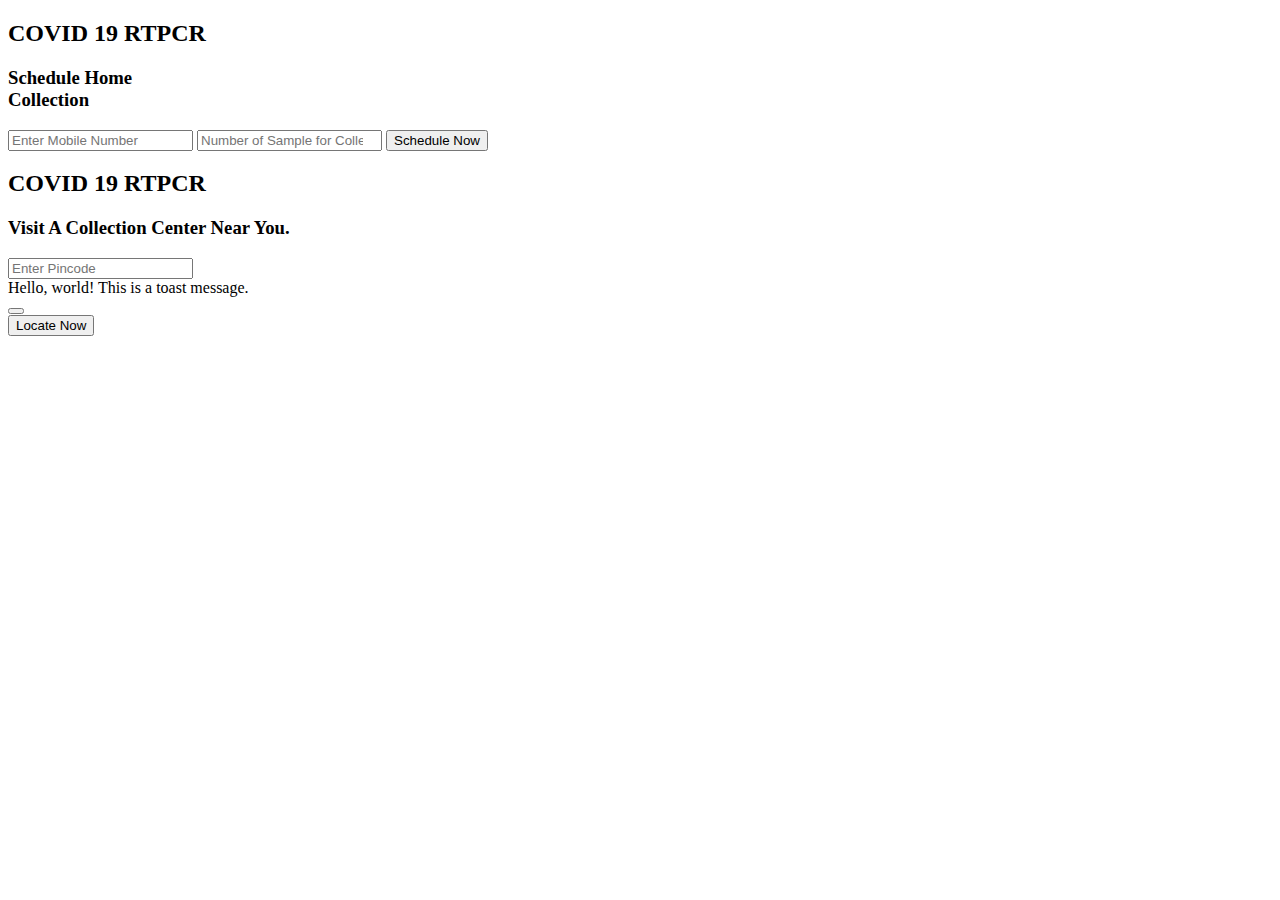
<file: page1.html>
<!DOCTYPE html>
<html lang="en">
<head>
    <meta charset="UTF-8">
    <meta http-equiv="X-UA-Compatible" content="IE=edge">
    <meta name="viewport" content="width=device-width, initial-scale=1.0">
    <title>Form1</title>
    <link rel="stylesheet" href="style.css">
    <link href="https://cdn.jsdelivr.net/npm/bootstrap@5.0.0-beta3/dist/css/bootstrap.min.css" rel="stylesheet" integrity="sha384-eOJMYsd53ii+scO/bJGFsiCZc+5NDVN2yr8+0RDqr0Ql0h+rP48ckxlpbzKgwra6" crossorigin="anonymous">
    <script src="https://cdn.jsdelivr.net/npm/@popperjs/core@2.9.1/dist/umd/popper.min.js" integrity="sha384-SR1sx49pcuLnqZUnnPwx6FCym0wLsk5JZuNx2bPPENzswTNFaQU1RDvt3wT4gWFG" crossorigin="anonymous"></script>
    <script src="https://cdn.jsdelivr.net/npm/bootstrap@5.0.0-beta3/dist/js/bootstrap.min.js" integrity="sha384-j0CNLUeiqtyaRmlzUHCPZ+Gy5fQu0dQ6eZ/xAww941Ai1SxSY+0EQqNXNE6DZiVc" crossorigin="anonymous"></script>

</head>
<body>
    <div class="row">
        <div class="col-6 yellow-bg ">
            <h2 class="black-bg-heading">COVID 19 RTPCR</h2>
            <h3 class="big-text">Schedule Home <br> Collection</h3>
            <form>
                <input type="text" placeholder="Enter Mobile Number" class="input-white">
                <input type="number" placeholder="Number of Sample for Collection" class="input-white" maxlength="2" size="2">
                <button type="submit" class="btn-black">Schedule Now</button>
            </form>
        </div>
                <div class="col-6 white-bg ">
            <h2 class="black-bg-heading">COVID 19 RTPCR</h2>
            <h3 class="big-text">Visit A Collection Center Near You.</h3>
            <form>
                <input type="text" placeholder="Enter Pincode" class="input-yellow">
                <div class="toast align-items-center" role="alert" aria-live="assertive" aria-atomic="true">
                    <div class="d-flex">
                      <div class="toast-body">
                      Hello, world! This is a toast message.
                     </div>
                      <button type="button" class="btn-close me-2 m-auto" data-bs-dismiss="toast" aria-label="Close"></button>
                    </div>
                  </div>
              
                <button type="submit" class="btn-black">Locate Now</button>
            </form>
        </div>
    </div>
</body>
</html>
</file>
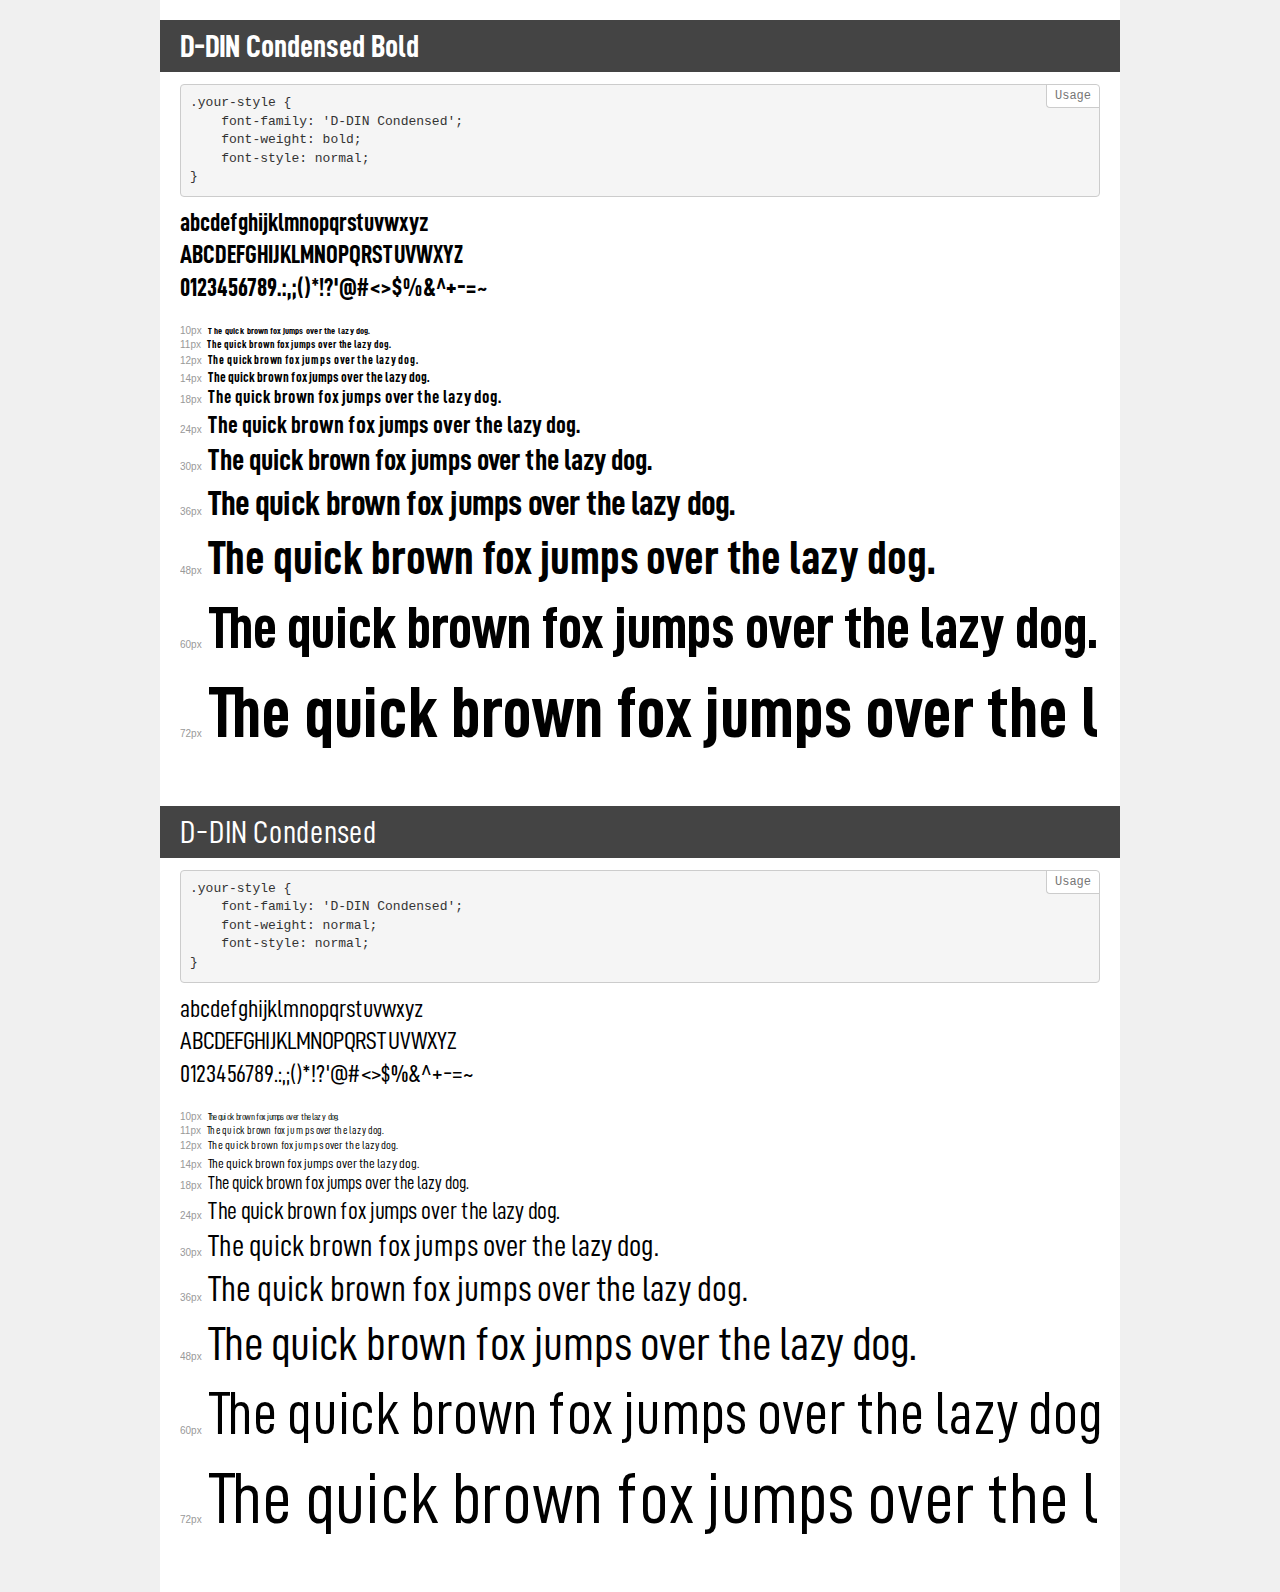
<file: font/demo.html>
<!DOCTYPE html>
<html lang="en">
<head>
    <meta charset="utf-8">
    <meta http-equiv="X-UA-Compatible" content="IE=edge">
    <meta name="viewport" content="width=device-width, initial-scale=1">
    <meta name="robots" content="noindex, noarchive">
    <meta name="format-detection" content="telephone=no">
    <title>Transfonter demo</title>
    <link href="stylesheet.css" rel="stylesheet">
    <style>
        /*
        http://meyerweb.com/eric/tools/css/reset/
        v2.0 | 20110126
        License: none (public domain)
        */
        html, body, div, span, applet, object, iframe,
        h1, h2, h3, h4, h5, h6, p, blockquote, pre,
        a, abbr, acronym, address, big, cite, code,
        del, dfn, em, img, ins, kbd, q, s, samp,
        small, strike, strong, sub, sup, tt, var,
        b, u, i, center,
        dl, dt, dd, ol, ul, li,
        fieldset, form, label, legend,
        table, caption, tbody, tfoot, thead, tr, th, td,
        article, aside, canvas, details, embed,
        figure, figcaption, footer, header, hgroup,
        menu, nav, output, ruby, section, summary,
        time, mark, audio, video {
            margin: 0;
            padding: 0;
            border: 0;
            font-size: 100%;
            font: inherit;
            vertical-align: baseline;
        }
        /* HTML5 display-role reset for older browsers */
        article, aside, details, figcaption, figure,
        footer, header, hgroup, menu, nav, section {
            display: block;
        }
        body {
            line-height: 1;
        }
        ol, ul {
            list-style: none;
        }
        blockquote, q {
            quotes: none;
        }
        blockquote:before, blockquote:after,
        q:before, q:after {
            content: '';
            content: none;
        }
        table {
            border-collapse: collapse;
            border-spacing: 0;
        }
        /* demo styles */
        body {
            background: #f0f0f0;
            color: #000;
        }
        .page {
            background: #fff;
            width: 920px;
            margin: 0 auto;
            padding: 20px 20px 0 20px;
            overflow: hidden;
        }
        .font-container {
            overflow-x: auto;
            overflow-y: hidden;
            margin-bottom: 40px;
            line-height: 1.3;
            white-space: nowrap;
            padding-bottom: 5px;
        }
        h1 {
            position: relative;
            background: #444;
            font-size: 32px;
            color: #fff;
            padding: 10px 20px;
            margin: 0 -20px 12px -20px;
        }
        .letters {
            font-size: 25px;
            margin-bottom: 20px;
        }
        .s10:before {
            content: '10px';
        }
        .s11:before {
            content: '11px';
        }
        .s12:before {
            content: '12px';
        }
        .s14:before {
            content: '14px';
        }
        .s18:before {
            content: '18px';
        }
        .s24:before {
            content: '24px';
        }
        .s30:before {
            content: '30px';
        }
        .s36:before {
            content: '36px';
        }
        .s48:before {
            content: '48px';
        }
        .s60:before {
            content: '60px';
        }
        .s72:before {
            content: '72px';
        }
        .s10:before, .s11:before, .s12:before, .s14:before,
        .s18:before, .s24:before, .s30:before, .s36:before,
        .s48:before, .s60:before, .s72:before {
            font-family: Arial, sans-serif;
            font-size: 10px;
            font-weight: normal;
            font-style: normal;
            color: #999;
            padding-right: 6px;
        }
        pre {
            display: block;
            position: relative;
            padding: 9px;
            margin: 0 0 10px;
            font-family: Monaco, Menlo, Consolas, "Courier New", monospace;
            font-size: 13px;
            line-height: 1.428571429;
            color: #333;
            font-weight: normal;
            font-style: normal;
            background-color: #f5f5f5;
            border: 1px solid #ccc;
            overflow-x: auto;
            border-radius: 4px;
        }
        pre:after {
            display: block;
            position: absolute;
            right: 0;
            top: 0;
            content: 'Usage';
            line-height: 1;
            padding: 5px 8px;
            font-size: 12px;
            color: #767676;
            background-color: #fff;
            border: 1px solid #ccc;
            border-right: none;
            border-top: none;
            border-radius: 0 4px 0 4px;
            z-index: 10;
        }
        /* responsive */
        @media (max-width: 959px) {
            .page {
                width: auto;
                margin: 0;
            }
        }
    </style>
</head>
<body>
<div class="page">
    <div class="demo">
        <h1 style="font-family: 'D-DIN Condensed'; font-weight: bold; font-style: normal;">D-DIN Condensed Bold</h1>
        <pre>.your-style {
    font-family: 'D-DIN Condensed';
    font-weight: bold;
    font-style: normal;
}</pre>
        <div class="font-container" style="font-family: 'D-DIN Condensed'; font-weight: bold; font-style: normal;">
            <p class="letters">
                abcdefghijklmnopqrstuvwxyz<br>
ABCDEFGHIJKLMNOPQRSTUVWXYZ<br>
                0123456789.:,;()*!?'@#<>$%&^+-=~
            </p>
            <p class="s10" style="font-size: 10px;">The quick brown fox jumps over the lazy dog.</p>
            <p class="s11" style="font-size: 11px;">The quick brown fox jumps over the lazy dog.</p>
            <p class="s12" style="font-size: 12px;">The quick brown fox jumps over the lazy dog.</p>
            <p class="s14" style="font-size: 14px;">The quick brown fox jumps over the lazy dog.</p>
            <p class="s18" style="font-size: 18px;">The quick brown fox jumps over the lazy dog.</p>
            <p class="s24" style="font-size: 24px;">The quick brown fox jumps over the lazy dog.</p>
            <p class="s30" style="font-size: 30px;">The quick brown fox jumps over the lazy dog.</p>
            <p class="s36" style="font-size: 36px;">The quick brown fox jumps over the lazy dog.</p>
            <p class="s48" style="font-size: 48px;">The quick brown fox jumps over the lazy dog.</p>
            <p class="s60" style="font-size: 60px;">The quick brown fox jumps over the lazy dog.</p>
            <p class="s72" style="font-size: 72px;">The quick brown fox jumps over the lazy dog.</p>
        </div>
    </div>
    <div class="demo">
        <h1 style="font-family: 'D-DIN Condensed'; font-weight: normal; font-style: normal;">D-DIN Condensed</h1>
        <pre>.your-style {
    font-family: 'D-DIN Condensed';
    font-weight: normal;
    font-style: normal;
}</pre>
        <div class="font-container" style="font-family: 'D-DIN Condensed'; font-weight: normal; font-style: normal;">
            <p class="letters">
                abcdefghijklmnopqrstuvwxyz<br>
ABCDEFGHIJKLMNOPQRSTUVWXYZ<br>
                0123456789.:,;()*!?'@#<>$%&^+-=~
            </p>
            <p class="s10" style="font-size: 10px;">The quick brown fox jumps over the lazy dog.</p>
            <p class="s11" style="font-size: 11px;">The quick brown fox jumps over the lazy dog.</p>
            <p class="s12" style="font-size: 12px;">The quick brown fox jumps over the lazy dog.</p>
            <p class="s14" style="font-size: 14px;">The quick brown fox jumps over the lazy dog.</p>
            <p class="s18" style="font-size: 18px;">The quick brown fox jumps over the lazy dog.</p>
            <p class="s24" style="font-size: 24px;">The quick brown fox jumps over the lazy dog.</p>
            <p class="s30" style="font-size: 30px;">The quick brown fox jumps over the lazy dog.</p>
            <p class="s36" style="font-size: 36px;">The quick brown fox jumps over the lazy dog.</p>
            <p class="s48" style="font-size: 48px;">The quick brown fox jumps over the lazy dog.</p>
            <p class="s60" style="font-size: 60px;">The quick brown fox jumps over the lazy dog.</p>
            <p class="s72" style="font-size: 72px;">The quick brown fox jumps over the lazy dog.</p>
        </div>
    </div>
</div>
</body>
</html>
</file>
<file: style.css>
@import url(./font/stylesheet.css);
@import url("https://fonts.googleapis.com/css2?family=Roboto:wght@700&display=swap");


body{
    overflow-x:hidden;
}
.nav-item {
  font-family: "D-DIN Condensed";
  font-size: 1.3rem;
  font-weight: 600;
  padding: 5px;
}
.nav-item:hover {
  border-bottom: 2px solid black;
}
.navbar {
  background-color: #fff200;
  height:auto;
  width: auto;
  border-bottom: solid 2px #cfc530;
}

nav ul{
    border-right: solid 2px #333;
}

.flag {
  height: 50px;
  width: 50px;
  padding: 5px;
}

.text {
  font-family: "D-DIN Condensed";
  color: black;
  font-size: bold;
}

.call {
  font-family: "D-DIN Condensed";
  font-size: 1.5rem;
  font-weight: bold;
  margin-top: 5px;
  color: black;
}
.main-content {
  background-color: #feed00;
  margin: 0;
}
.sec-left {
  padding: 68px;
}
.sec-left .heading {
  margin: 60px 20px 0 20px;
  font-family: "D-DIN Condensed";
  font-size: 80px;
  font-weight: bold;
  color: black;
}
.sec-left .black-bg {
  background-color: black;
  color: white;
  font-family: "D-DIN Condensed";
  font-size: 2rem;
  text-align: center;
  border-radius: 15px;
  padding: 15px;
  width: fit-content;
  box-shadow: 0px 4px 16px -4px rgba(0, 0, 0, 0.67);
}
.sec-left .small-head {
  margin: 20px;
  font-family: "D-DIN Condensed";
  font-weight: 600;
  font-size: 3.5rem;
  color: black;
  text-transform: uppercase;
  bottom: 0;
  line-height: 0.8;
}
.sec-left .main-head {
  font-family: "D-DIN Condensed";
  font-size: 8rem;
  font-weight: bold;
  color: black;
  margin: 20px 20px;
  padding: 0;
  line-height: 0.8;
}
.sec-left .tagline {
  font-family: "D-DIN Condensed";
  color: black;
  margin-left: 20px;
  font-weight: 600;
  letter-spacing: 1.2;
  line-height: 0.95;
  text-transform: uppercase;
  font-size: 4rem;
}

.home {
  justify-content: center;
  float: left;
  display: flex;
  flex-direction: column;
  align-items: center;
}
.home-btn {
  background-color: #0d6efd;
  box-shadow: 0px 4px 16px -4px rgba(0, 0, 0, 0.5);
  border-radius: 5px;
  text-transform: uppercase;
  text-align: center;
  width:75%;
  color: #ffffff;
  font-family: "D-DIN Condensed";
  font-weight: 500;
  border: 0;
}
.box-1, .box-2, .box-3, .box-4{

  border-radius: 15px;
  box-shadow: 0px 4px 16px -4px rgba(0, 0, 0, 0.5);
  width: 75%;
}
.kiosk {
  justify-content: center;
  float: right;
  display: flex;
  flex-direction: column;
  align-items: center;
}
.text-heading {
  font-family: "D-DIN Condensed";
  color: black;
  font-weight: 600;
  line-height: 0.95;
  font-size: 2rem;
  text-align: center;
  line-height: 1;
  padding: 10px;
}
.left {
  text-align: justify;
}
.bottom {
  margin-bottom: 0px;
}

.display-text {
  padding: 10px;
}
.btn {
  padding: 10px 20px;
  font-family: "D-DIN Condensed";
  font-size: 1rem;
  font-weight: 600;
}

form .text-block {
  box-sizing: border-box;
  display: flex;
  height: 64px;
  border: 1px solid rgba(166, 177, 198, 0.5);
  border-radius: 5px;
  background-color: #ffffff;
  box-shadow: inset 0 1px 3px 0 rgba(0, 0, 0, 0.3);
  margin-bottom: 16px;
  padding-left: 20px;
}
.text-block::placeholder {
  height: 21px;
  color: #4a4a4a;
  font-family: "D-DIN Condensed";
  font-size: 21px;
  font-weight: bold;
  letter-spacing: 0;
}
.drop {
  box-sizing: border-box;
  height:64px;
  overflow:visible;
  width: 200px;
  border: 1px solid rgba(166, 177, 198, 0.5);
  border-radius: 5px;
  color: #4a4a4a;
  font-family: "D-DIN Condensed";
  font-size: 21px;
  font-weight: bold;
  letter-spacing: 0;
  background-color: #ffffff;
  box-shadow: inset 0 1px 3px 0 rgba(0, 0, 0, 0.3);
  display: inline;
}

.select {
  height: 21px;
  width: 154px;
  color: #4a4a4a;
  font-family: "D-DIN Condensed";
  font-size: 21px;
  font-weight: bold;
  letter-spacing: 0;
  line-height: 25px;
  display: inline;
}

.label {
  color: #4a4a4a;
  text-transform: uppercase;
  font-family: "D-DIN Condensed";
  font-size: 24px;
  font-weight: bold;
  letter-spacing: 0;
  line-height: 29px;
}

.toggle-customer {
  box-sizing: border-box;
  height: auto;
  display: flex;
  flex-direction: column;
  width: auto;
  border: 1px solid rgba(166, 177, 198, 0.5);
  border-radius: 5px;
  background-color: #ffffff;
  vertical-align: middle;
  box-shadow: inset 0 1px 3px 0 rgba(0, 0, 0, 0.3);
  margin-bottom: 16px;
}
.file-input {
  box-sizing: border-box;
  display: inline;
  width: 200px;
  font-family: "D-DIN Condensed";
  font-size: 21px;
  font-weight: bold;
  letter-spacing: 0;
  line-height: 25px;
  border: 1px solid rgba(166, 177, 198, 0.5);
  border-radius: 5px;
  background-color: #ffffff;
  box-shadow: inset 0 1px 3px 0 rgba(0, 0, 0, 0.3);
}
.para {
  font-family: "Helvetica";
  letter-spacing: 0.6;
  font-size: 18px;
  font-weight: 500;
}
.test {
  background-image: url("./assets/bg1.png");
  position: relative;
}
.map-container {
  overflow: hidden;
  padding-bottom: 40%;
  position: relative;
  height: 0;
}
.map-container iframe {
  left: 0;
  top: 0;
  height: 80%;
  width: 100%;
  position: absolute;
}

.location {
  font-family: "D-DIN Condensed";
  font-size: 2rem;
  font-weight:500;
  text-align: left;
  color:#D1D1D1;
}

.test{
    background-image: url(./assets/bg1.png);
    position: relative;
}
#customAccord{
    background-color: black;
    padding: 20px;
    color: #fff200;
    font-size: 2rem;

}

footer{
    background-color: black;
    font-family: 'Helvetica';
    padding-top: 20px;
}
  footer ul {
    padding-left: 0;
    list-style: none;
}

footer a {
    text-decoration: none;
    color: white;
}

footer a:hover {
    color: #727050;
}
#w-75{
  max-width: 75%;
}
.home-btn:hover{
  background-color:black;
  color: white;
}

@media (orientation: portrait) { 
    *:not(.select){
        overflow-x:hidden ;
    
 }
  nav ul{
      border :none;
  }
  #w-75{
    max-width: 100%;
  }

}
</file>
<file: font/stylesheet.css>
@font-face {
    font-family: 'D-DIN Condensed';
    src: url('D-DINCondensed-Bold.woff2') format('woff2'),
        url('D-DINCondensed-Bold.woff') format('woff');
    font-weight: bold;
    font-style: normal;
    font-display: swap;
}

@font-face {
    font-family: 'D-DIN Condensed';
    src: url('D-DINCondensed.woff2') format('woff2'),
        url('D-DINCondensed.woff') format('woff');
    font-weight: normal;
    font-style: normal;
    font-display: swap;
}
</file>
